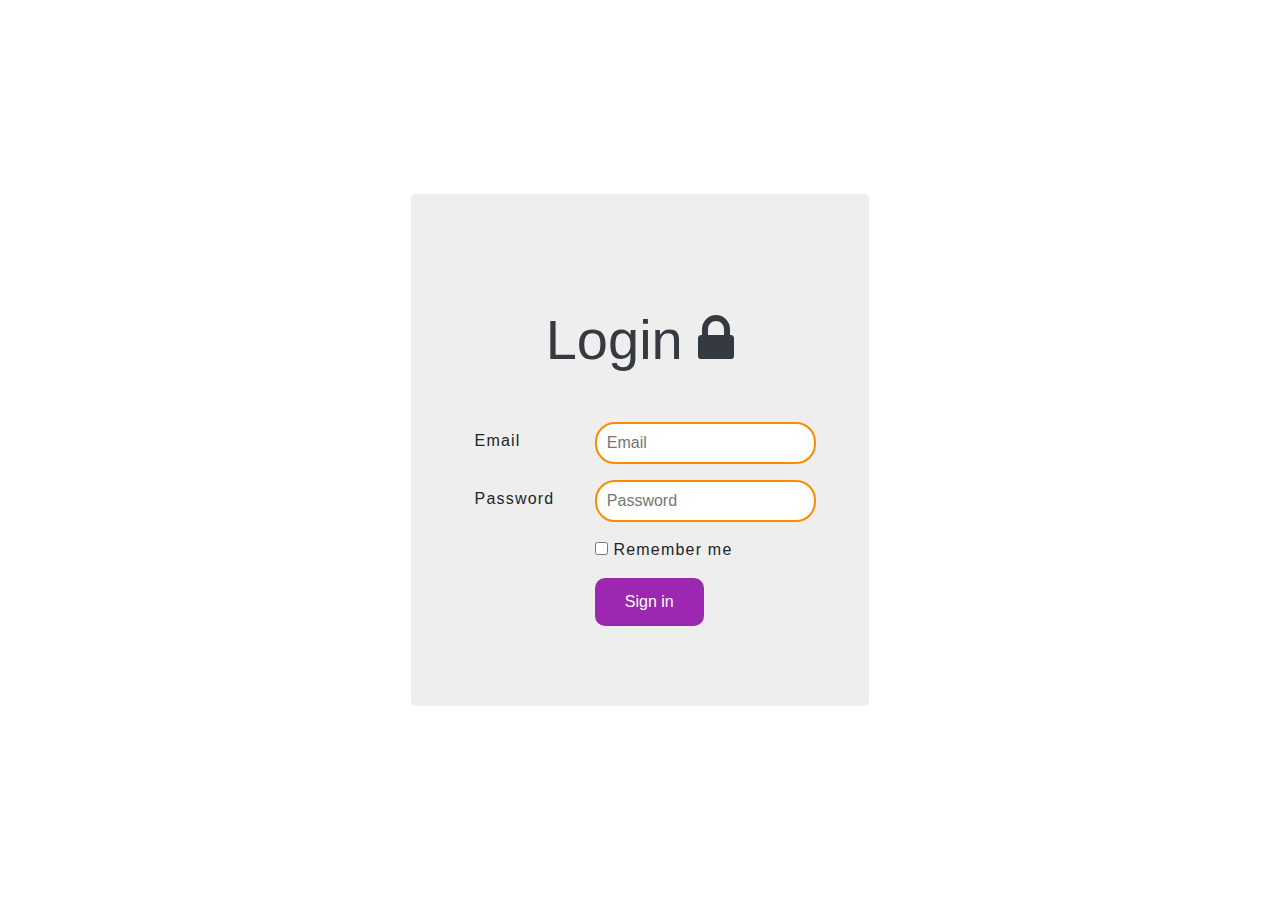
<file: index.html>
<!doctype html>
<html lang="en">

<head>
    <title>Xethon | Coding Pandas</title>
    <!-- Required meta tags -->
    <meta charset="utf-8">
    <meta name="viewport" content="width=device-width, initial-scale=1, shrink-to-fit=no">

    <link rel="stylesheet" href="libs/css/LoginForm.css" />

    <link rel="stylesheet" href="https://cdnjs.cloudflare.com/ajax/libs/font-awesome/4.7.0/css/font-awesome.min.css">
    <!-- Bootstrap CSS -->
    <link rel="stylesheet" href="https://stackpath.bootstrapcdn.com/bootstrap/4.3.1/css/bootstrap.min.css"
        integrity="sha384-ggOyR0iXCbMQv3Xipma34MD+dH/1fQ784/j6cY/iJTQUOhcWr7x9JvoRxT2MZw1T" crossorigin="anonymous">
</head>

<body>
    <div class="login-form">
        <form name="form1">
            <h1 class="display-4 text-dark text-center my-5">Login <i class="fa fa-lock" aria-hidden="true"></i></h1>
            <div class="form-group row">
                <label for="inputEmail" class="col-sm-4 col-form-label">Email</label>
                <div class="col-sm-8">
                    <input type="email" class="input-box" name="email" id="inputEmail" placeholder="Email" required
                        autocomplete="off">
                </div>
            </div>
            <div class="form-group row">
                <label for="inputPassword" class="col-sm-4 col-form-label">Password</label>
                <div class="col-sm-8">
                    <input type="password" class="input-box" id="inputPassword" placeholder="Password" required>
                </div>
            </div>
            <div class="form-group row">
                <div class="col-sm-8 offset-sm-4">
                    <label class="form-check-label"><input type="checkbox"> Remember me</label>
                </div>
            </div>
            <div class="form-group row">
                <div class="col-sm-8 offset-sm-4">
                    <button type="submit" class="btn-signin" onclick="login()">Sign in</button>
                </div>
            </div>
        </form>
    </div>

    <!-- jQuery first, then Popper.js, then Bootstrap JS -->
    <script src="libs/js/LoginForm.js"></script>
    <script src="https://code.jquery.com/jquery-3.3.1.slim.min.js"
        integrity="sha384-q8i/X+965DzO0rT7abK41JStQIAqVgRVzpbzo5smXKp4YfRvH+8abtTE1Pi6jizo"
        crossorigin="anonymous"></script>
    <script src="https://cdnjs.cloudflare.com/ajax/libs/popper.js/1.14.7/umd/popper.min.js"
        integrity="sha384-UO2eT0CpHqdSJQ6hJty5KVphtPhzWj9WO1clHTMGa3JDZwrnQq4sF86dIHNDz0W1"
        crossorigin="anonymous"></script>
    <script src="https://stackpath.bootstrapcdn.com/bootstrap/4.3.1/js/bootstrap.min.js"
        integrity="sha384-JjSmVgyd0p3pXB1rRibZUAYoIIy6OrQ6VrjIEaFf/nJGzIxFDsf4x0xIM+B07jRM"
        crossorigin="anonymous"></script>
    <script>
        function login() {
            var email = document.getElementById("inputEmail").value;
            var pass = document.getElementById("inputPassword").value;

            if (email === "sourav@gmail.com") {
                if (pass === "s o u r") {
                    window.close();
                    window.open("./dashboard.html");
                } else {
                    alert("You have entered an invalid password!");
                    document.form1.password.focus();
                }
            } else if (email === "rohit@gmail.com") {
                if (pass === "r o h i t") {
                    window.open("./dashboard-emp.html");
                } else {
                    alert("You have entered an invalid password!");
                    document.form1.password.focus();
                }
            } else {
                alert("You have entered an invalid email address!");
                document.form1.email.focus();
            }
        }
    </script>
</body>

</html>
</file>
<file: libs/css/LoginForm.css>
body {
  display: -webkit-box;
  display: -ms-flexbox;
  display: flex;
  -webkit-box-pack: center;
  -ms-flex-pack: center;
  justify-content: center;
  -webkit-box-align: center;
  -ms-flex-align: center;
  align-items: center;
  height: 100%;
  max-height: 100%;
  min-height: 100vh;
}

.login-form {
  display: -webkit-box;
  display: -ms-flexbox;
  display: flex;
  -webkit-box-pack: center;
  -ms-flex-pack: center;
  justify-content: center;
  -ms-flex-line-pack: center;
  align-content: center;
  padding: 1rem;
  /* align-self: center;
    justify-self: center; */
}
form {
  background-color: #eeeeee;
  padding: 4rem;
  border-radius: 5px;
  -webkit-box-align: center;
  -ms-flex-align: center;
  align-items: center;
  -webkit-box-pack: center;
  -ms-flex-pack: center;
  justify-content: center;
}
label {
  font-family: sans-serif;
  letter-spacing: 1.2px;
  font-weight: 500;
}

.input-box {
  border-radius: 20px;
  padding: 7px 0 7px 10px;
  border: 2px solid #fb8c00;
}
.input-box:focus,
.btn-signin:focus {
  outline: none;
}
.btn-signin {
  padding: 12px 30px;
  color: white;
  background-color: #9c27b0;
  border: none;
  border-radius: 10px;
}

@media (max-width: 600px) {
  form {
    padding: 40px;
  }
  .fa-lock:before {
    display: none;
  }
  .input-box {
    width: 100%;
  }
  .login-form {
    width: clamp(300px, 90vw, 600px);
  }
  .btn-signin {
    margin: 0 auto;
    display: block;
  }
}
</file>
